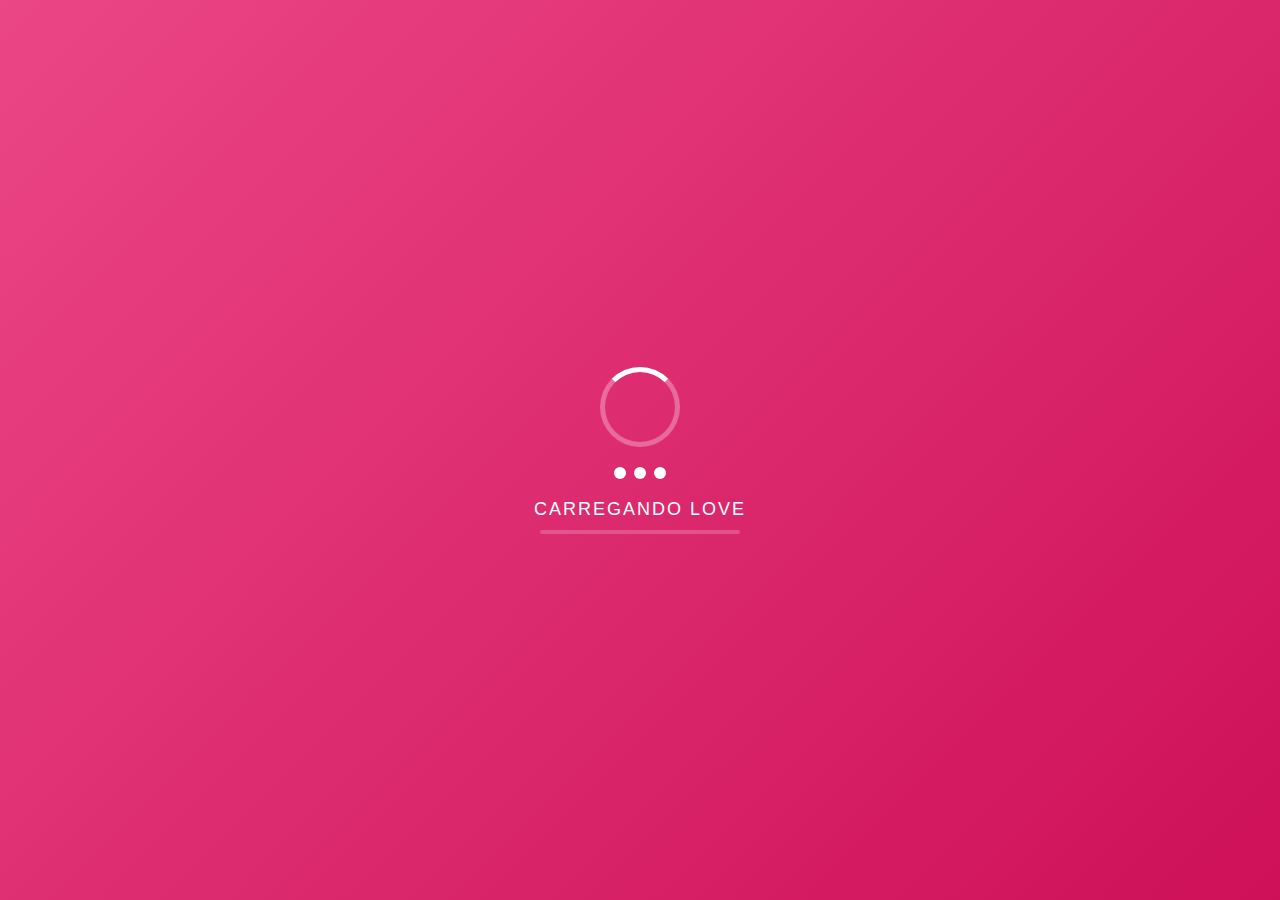
<file: index.html>
<!DOCTYPE html>
<html lang="pt-br">
<head>
    <meta charset="UTF-8">
    <meta name="viewport" content="width=device-width, initial-scale=1.0">
    <link rel="icon" type="image" href="/assets/heartTransparent.png"/>
    <title>Love</title>
    <style>
        * {
            margin: 0;
            padding: 0;
            box-sizing: border-box;
        }

        body {
            font-family: 'Arial', sans-serif;
            background: linear-gradient(135deg, #eb4685 0%, #ce1059 100%);
            height: 100vh;
            display: flex;
            justify-content: center;
            align-items: center;
            overflow: hidden;
        }

        .loading-screen {
            text-align: center;
            color: white;
            transition: opacity 0.5s ease-out;
        }

        .loader {
            width: 80px;
            height: 80px;
            border: 5px solid rgba(255, 255, 255, 0.3);
            border-top: 5px solid #ffffff;
            border-radius: 50%;
            animation: spin 1s linear infinite;
            margin: 0 auto 20px;
        }

        .loader-dots {
            display: flex;
            justify-content: center;
            gap: 8px;
            margin-bottom: 20px;
        }

        .dot {
            width: 12px;
            height: 12px;
            background-color: white;
            border-radius: 50%;
            animation: bounce 1.4s infinite ease-in-out;
        }

        .dot:nth-child(1) { animation-delay: -0.32s; }
        .dot:nth-child(2) { animation-delay: -0.16s; }

        .loading-text {
            font-size: 18px;
            font-weight: 300;
            letter-spacing: 2px;
            margin-bottom: 10px;
        }

        .progress-bar {
            width: 200px;
            height: 4px;
            background: rgba(255, 255, 255, 0.2);
            border-radius: 2px;
            margin: 0 auto;
            overflow: hidden;
        }

        .progress {
            width: 0%;
            height: 100%;
            background: white;
            animation: progress 2s ease-in-out infinite;
        }

        /* Estilos do botão */
        .start-button {
            background: linear-gradient(45deg, #ff6b6b, #c91111);
            color: white;
            border: none;
            padding: 15px 40px;
            font-size: 18px;
            font-weight: 600;
            border-radius: 50px;
            cursor: pointer;
            margin-top: 30px;
            transition: all 0.3s ease;
            box-shadow: 0 4px 15px rgba(0, 0, 0, 0.2);
            opacity: 0;
            transform: translateY(20px);
            animation: fadeInUp 0.5s ease forwards 0.5s;
        }

        .start-button:hover {
            transform: translateY(-2px);
            box-shadow: 0 6px 20px rgba(0, 0, 0, 0.3);
            background: linear-gradient(45deg, #ee5a24, #ff6b6b);
        }

        .start-button:active {
            transform: translateY(0);
        }

        /* Conteúdo principal */
        .main-content {
            text-align: center;
            color: white;
            opacity: 0;
            transform: translateY(20px);
            animation: fadeInUp 0.5s ease forwards;
        }

        .main-content h1 {
            font-size: 2.5rem;
            margin-bottom: 20px;
            text-shadow: 2px 2px 4px rgba(0, 0, 0, 0.3);
        }

        .main-content p {
            font-size: 1.2rem;
            margin-bottom: 30px;
            opacity: 0.9;
        }

        @keyframes spin {
            0% { transform: rotate(0deg); }
            100% { transform: rotate(360deg); }
        }

        @keyframes bounce {
            0%, 80%, 100% {
                transform: scale(0);
            }
            40% {
                transform: scale(1);
            }
        }

        @keyframes progress {
            0% { width: 0%; }
            50% { width: 70%; }
            100% { width: 100%; }
        }

        @keyframes fadeInUp {
            to {
                opacity: 1;
                transform: translateY(0);
            }
        }

        /* Efeito de fade out quando o carregamento terminar */
        .fade-out {
            opacity: 0;
            pointer-events: none;
        }

        .hidden {
            display: none;
        }
    </style>
</head>
<body>
    <div class="loading-screen" id="loadingScreen">
        <div class="loader"></div>
        
        <div class="loader-dots">
            <div class="dot"></div>
            <div class="dot"></div>
            <div class="dot"></div>
        </div>
        
        <div class="loading-text">CARREGANDO LOVE</div>
        <div class="progress-bar">
            <div class="progress"></div>
        </div>
    </div>

    <div class="main-content hidden" id="mainContent">
        <h1>Carregamento Concluído!</h1>
        <button class="start-button" onclick="startExperience()">
            Entrar
        </button>
    </div>

    <script>
        // Simula o carregamento e mostra o botão após 3 segundos
        setTimeout(function() {
            const loadingScreen = document.getElementById('loadingScreen');
            const mainContent = document.getElementById('mainContent');
            
            // Adiciona efeito de fade out na tela de carregamento
            loadingScreen.classList.add('fade-out');
            
            setTimeout(function() {
                // Esconde a tela de carregamento e mostra o conteúdo principal
                loadingScreen.classList.add('hidden');
                mainContent.classList.remove('hidden');
            }, 500);
            
        }, 3000);

        // Função executada quando o botão é clicado
        function startExperience() {
            const mainContent = document.getElementById('mainContent');
            
            // Animação de saída do conteúdo atual
            mainContent.style.animation = 'fadeInUp 0.5s ease reverse forwards';
            
            setTimeout(function() {
                // redirecionar para outra página
                window.location.href = 'main.html';
                mainContent.style.animation = 'fadeInUp 0.5s ease forwards';
            }, 500);
        }
    </script>
</body>
</html>
</file>
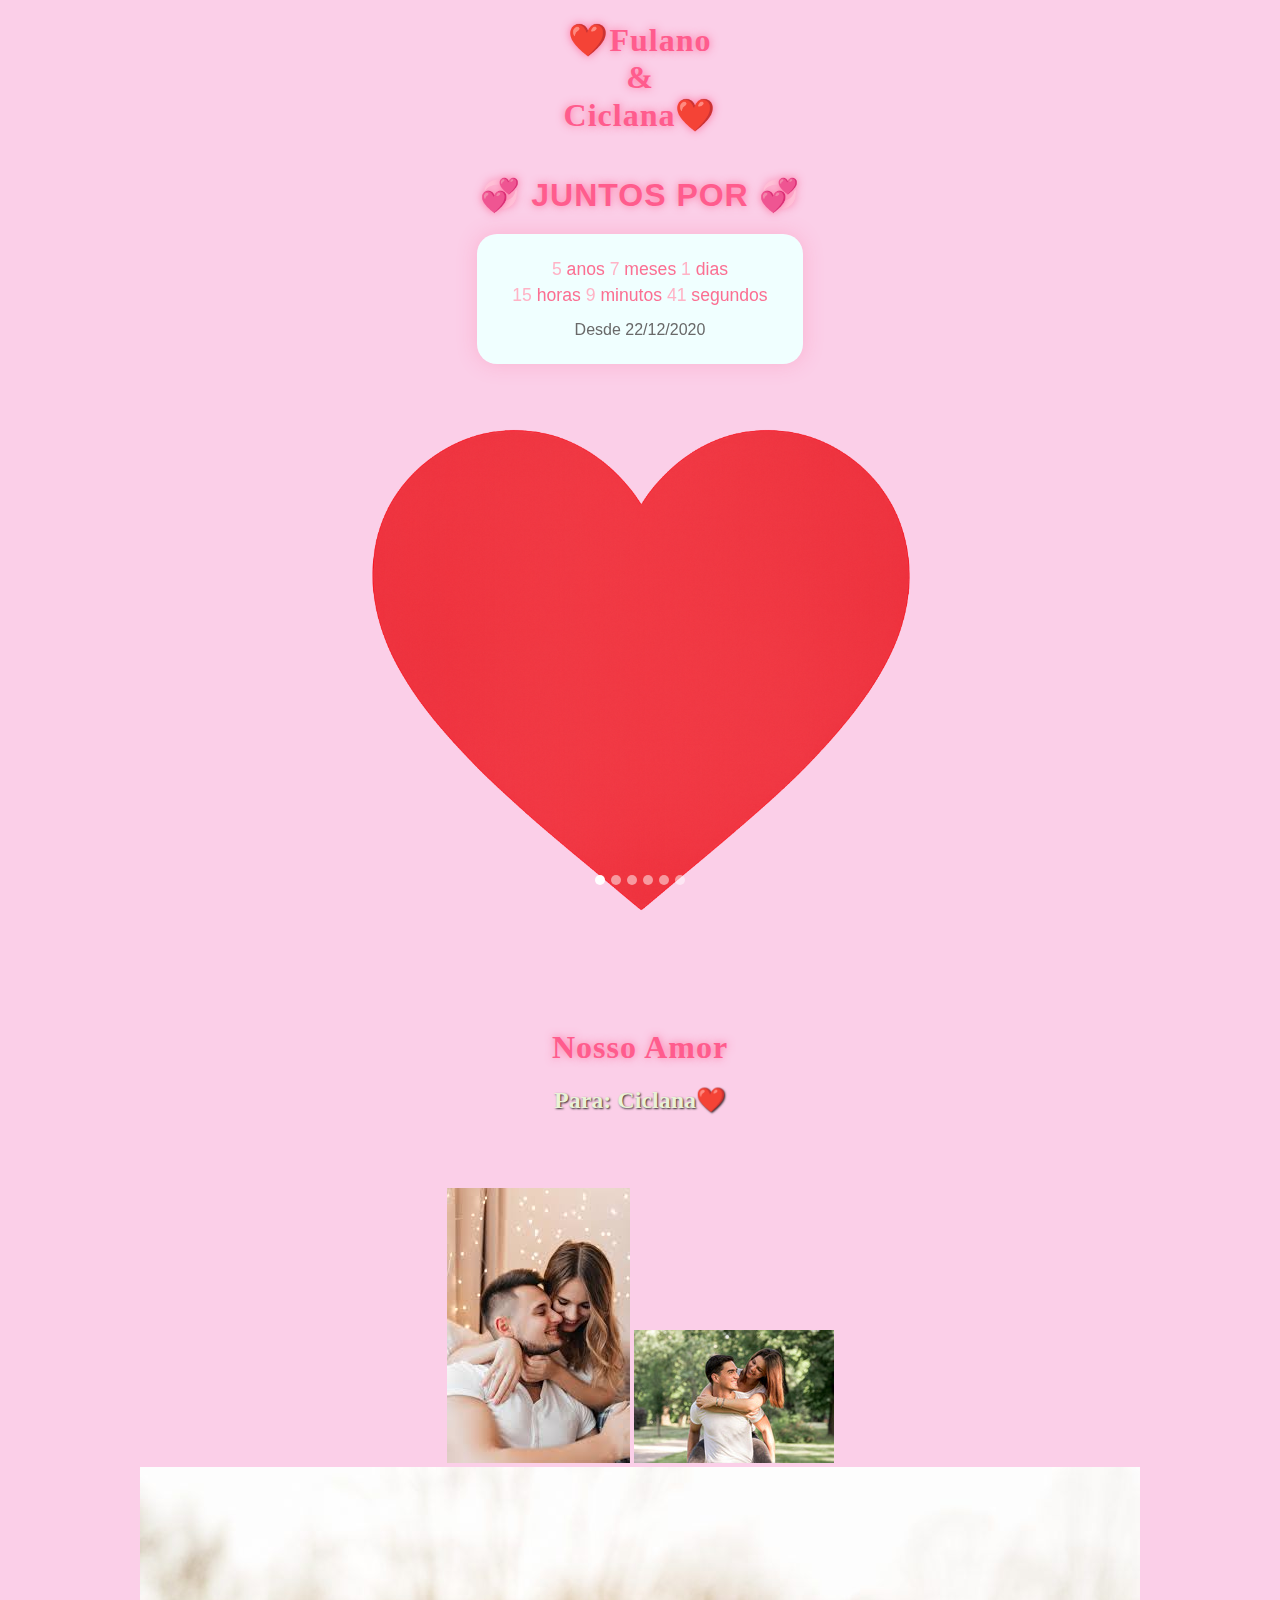
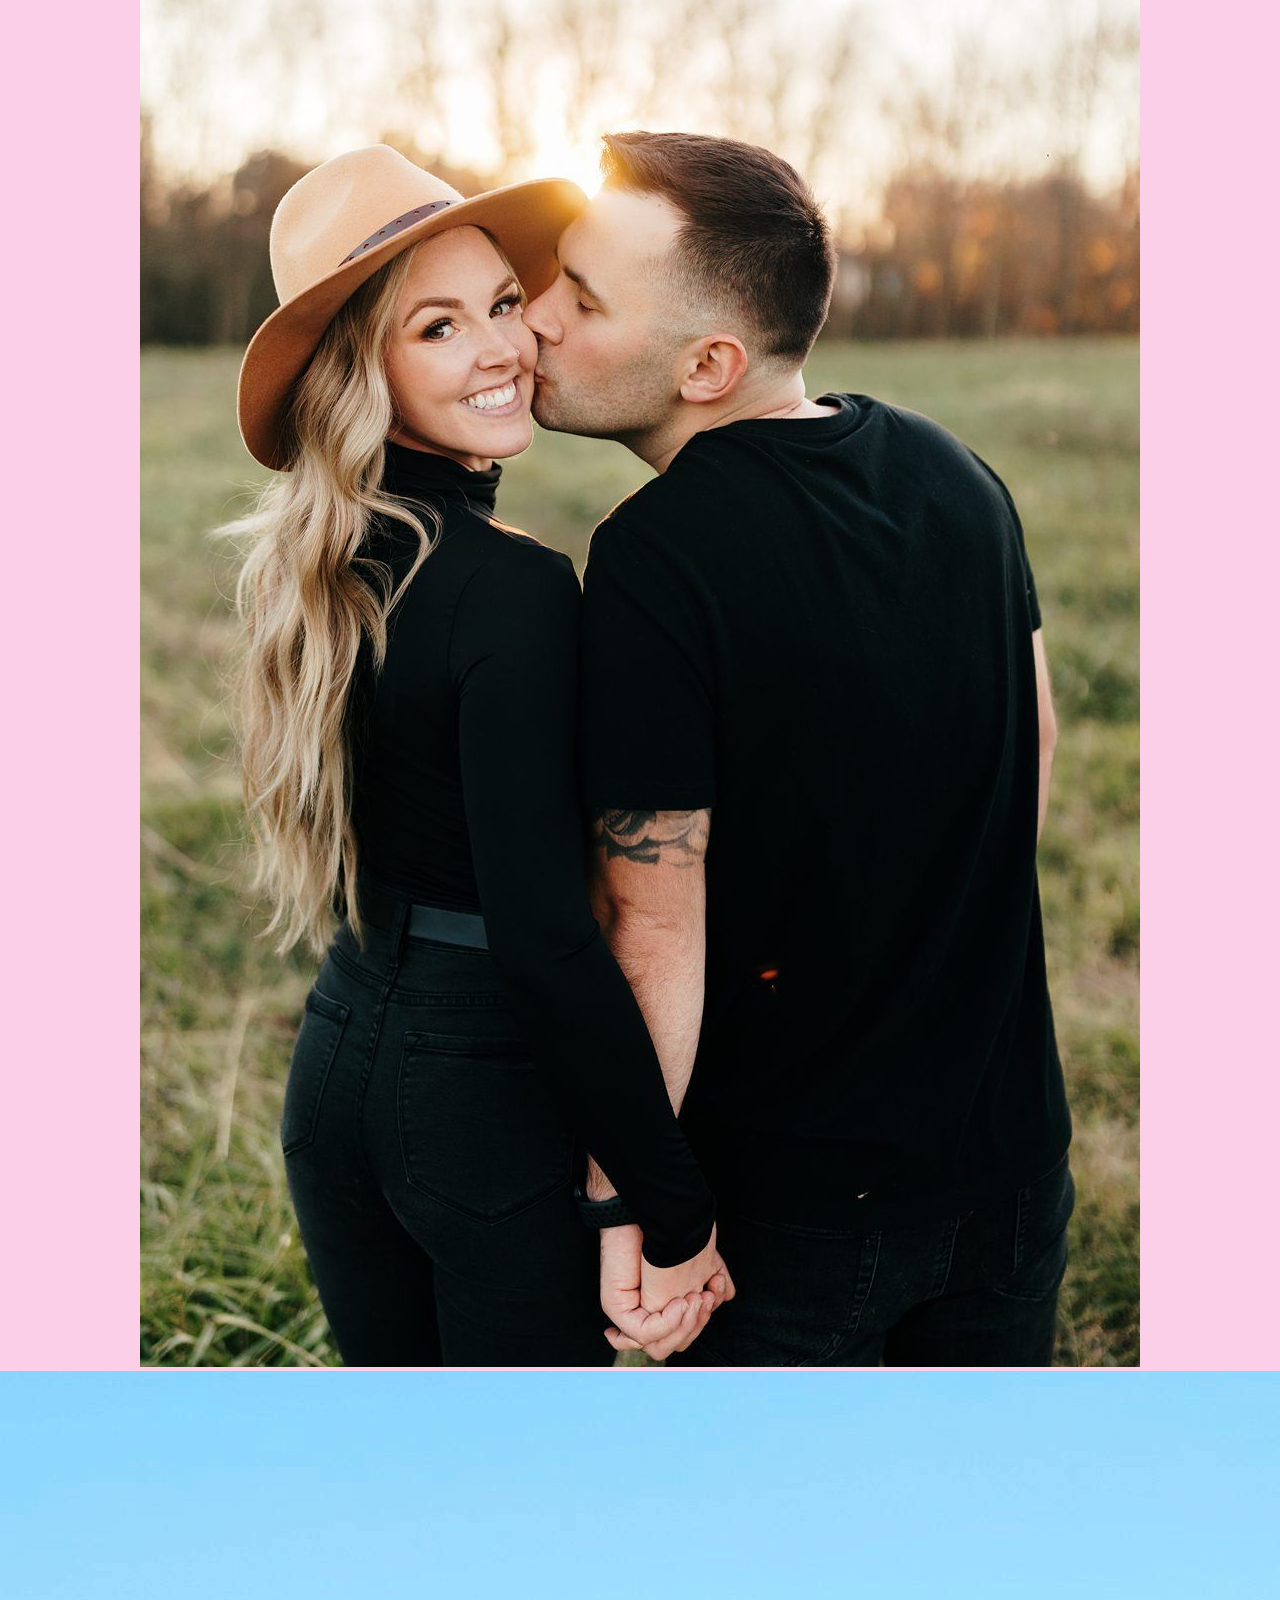
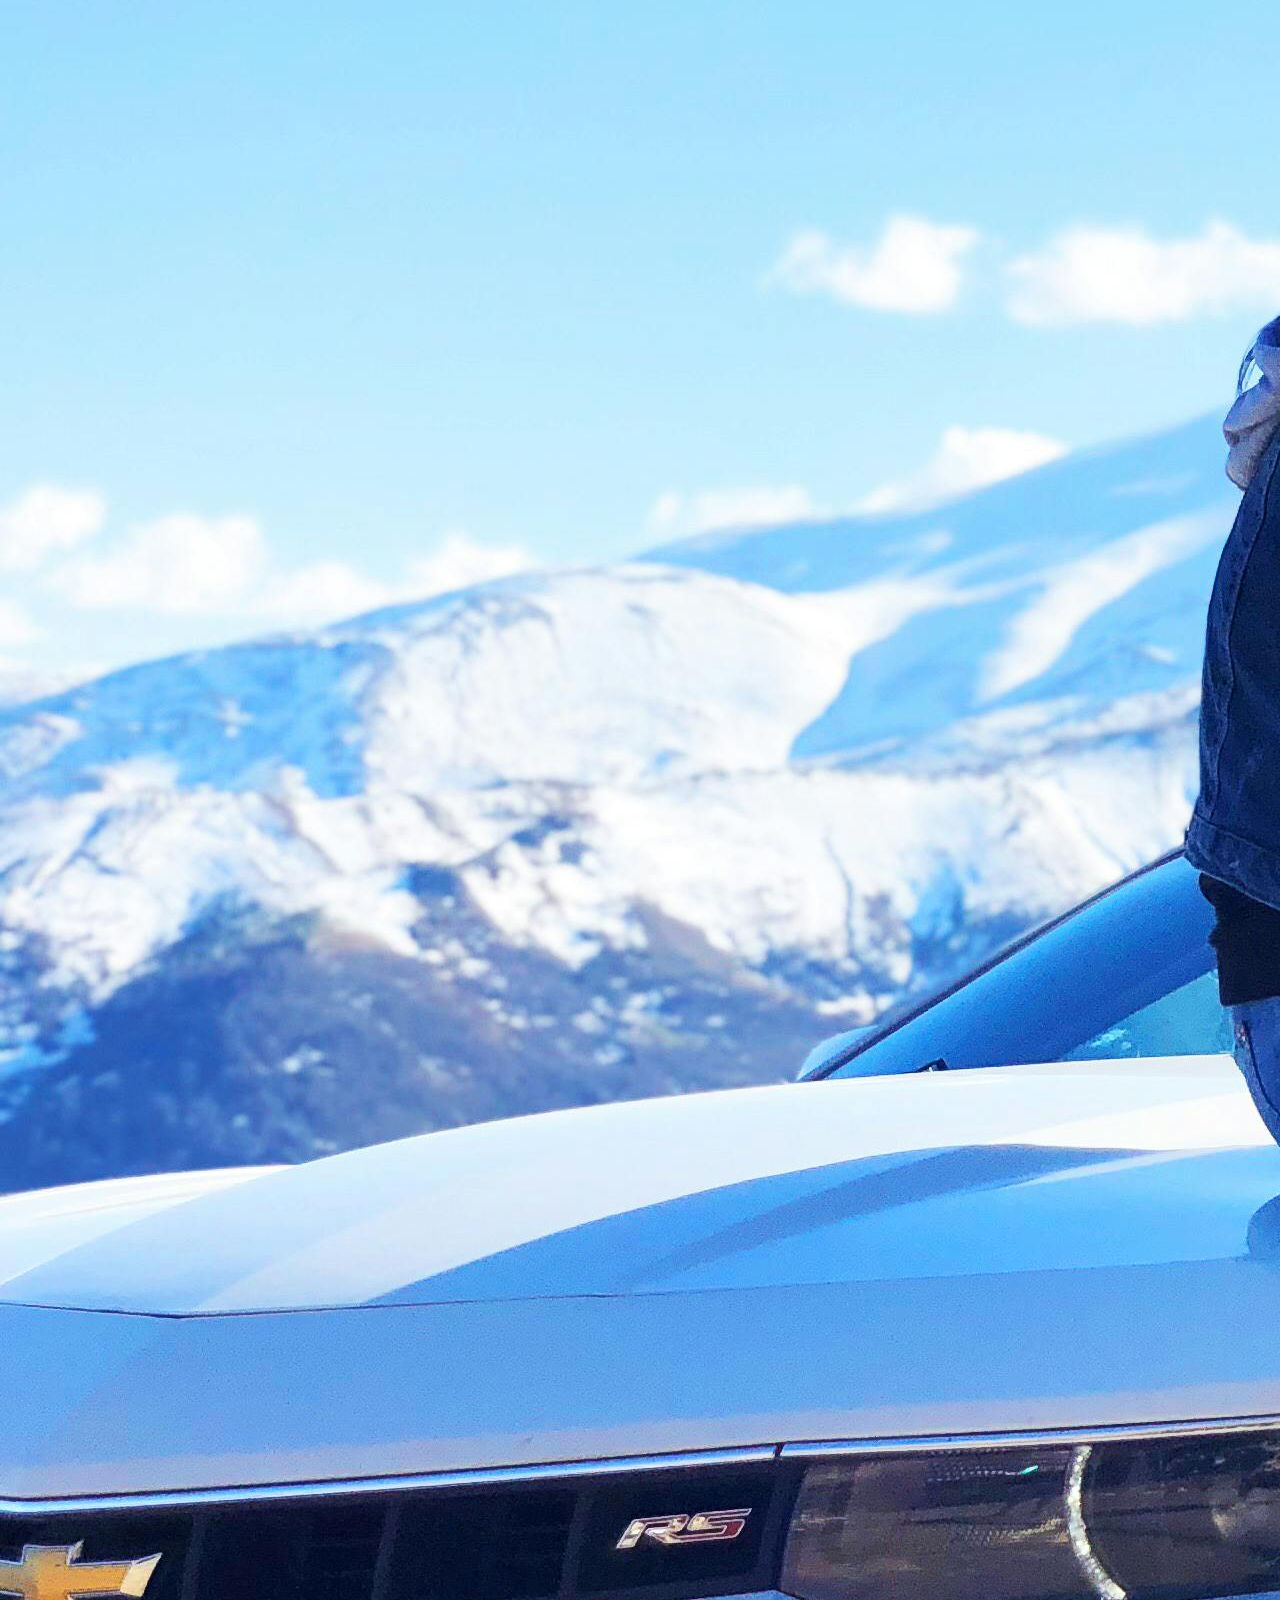
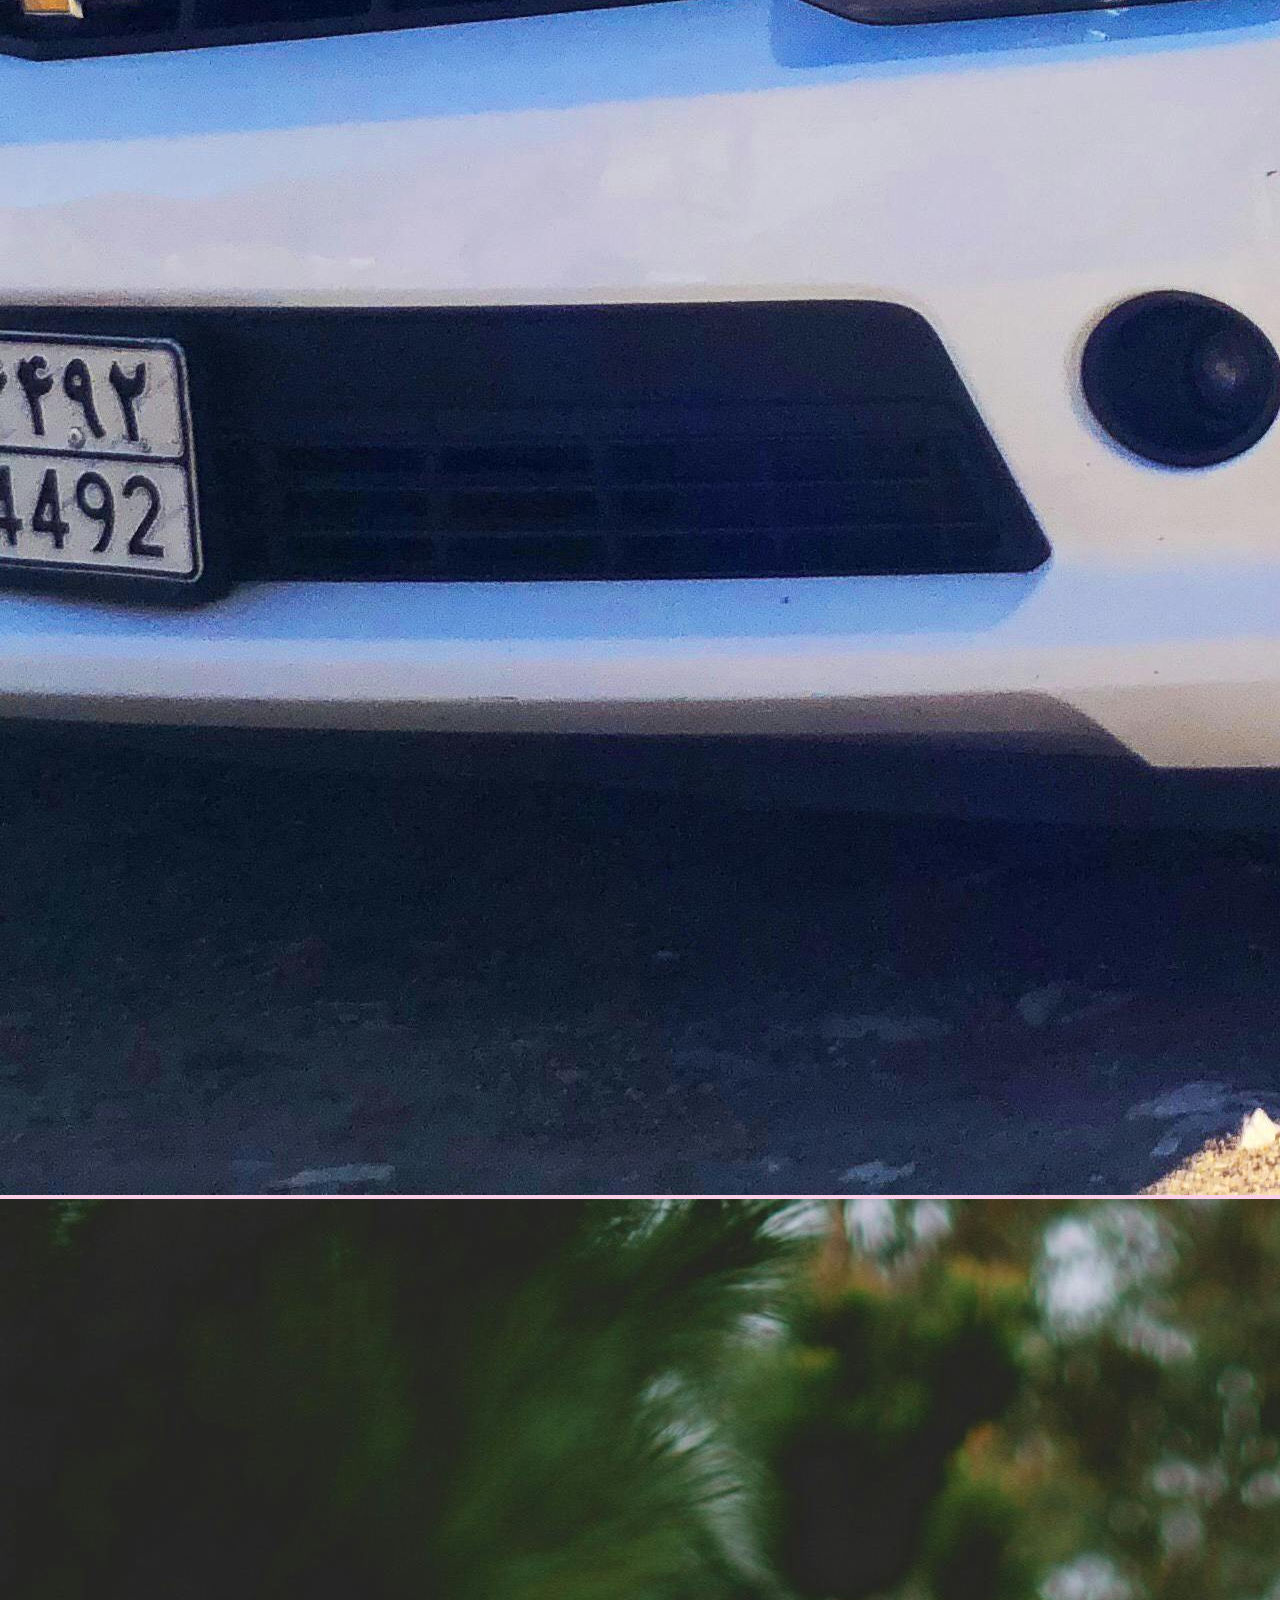
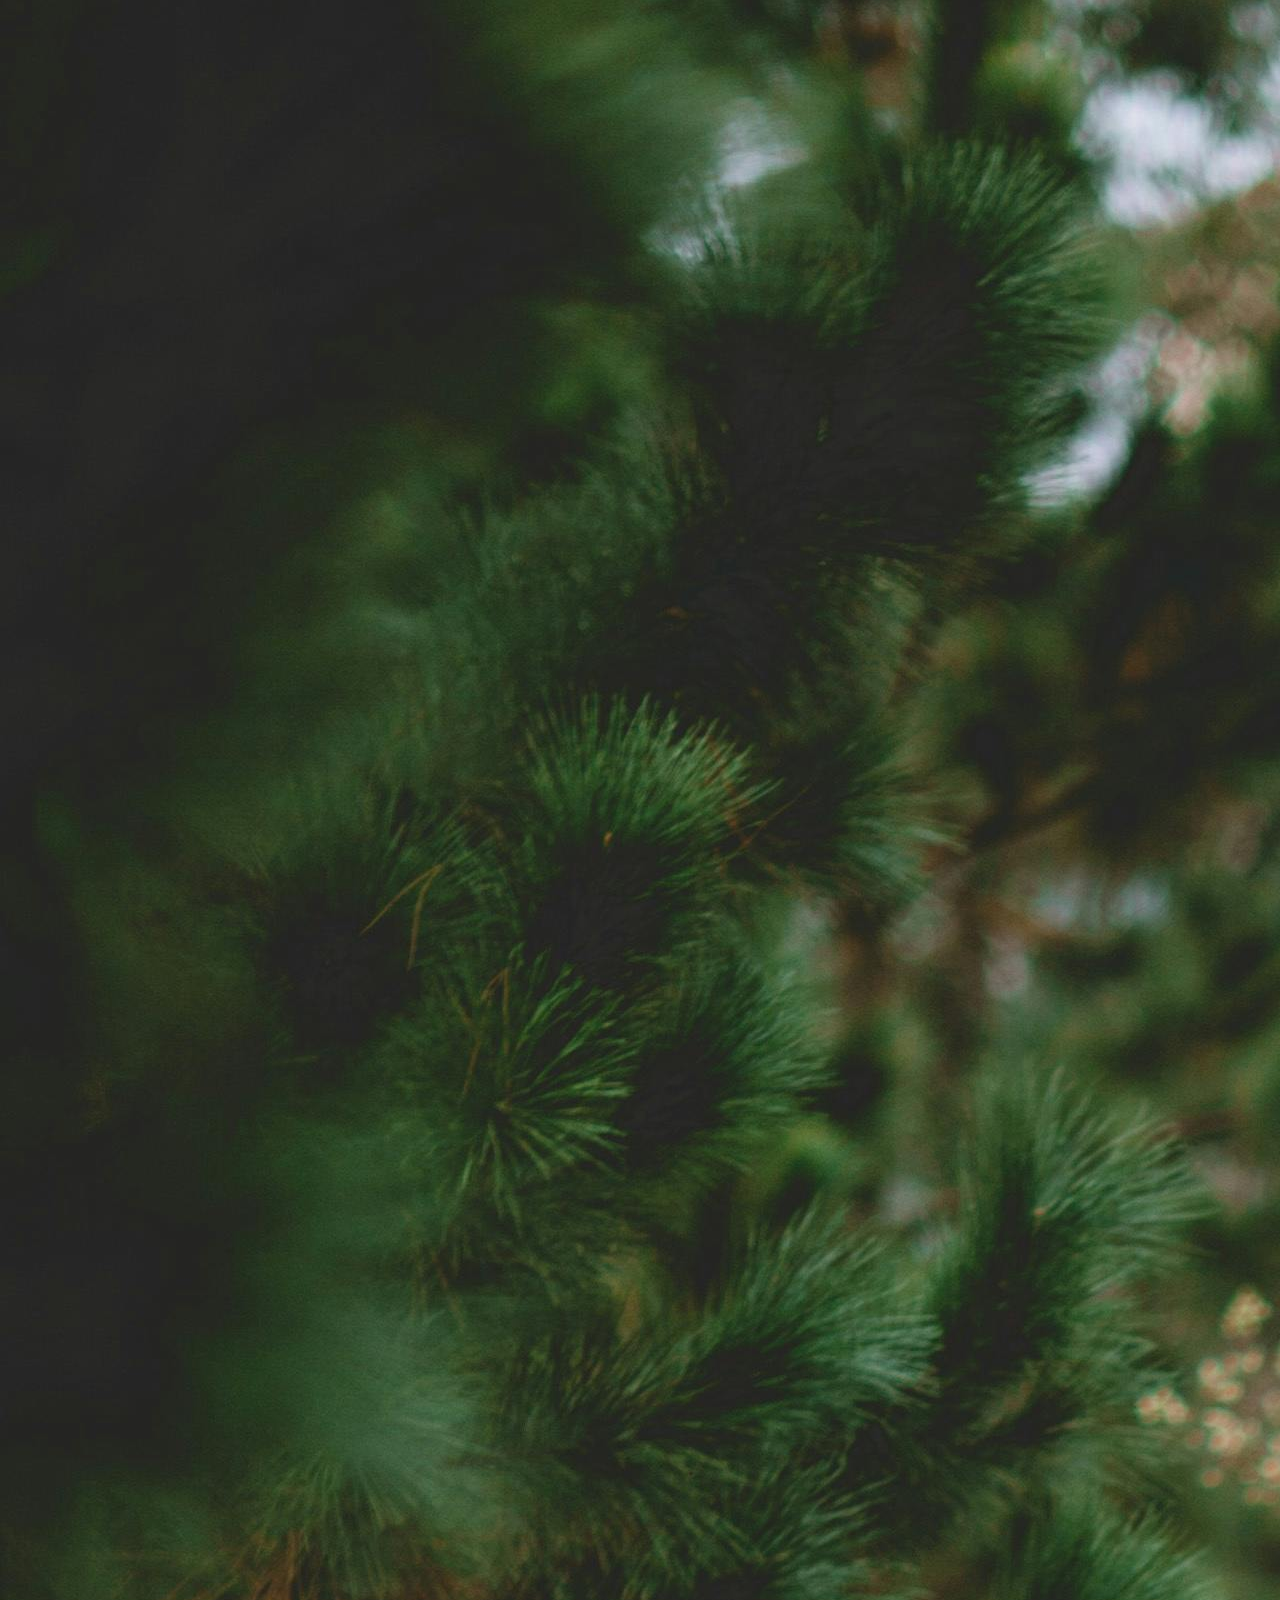
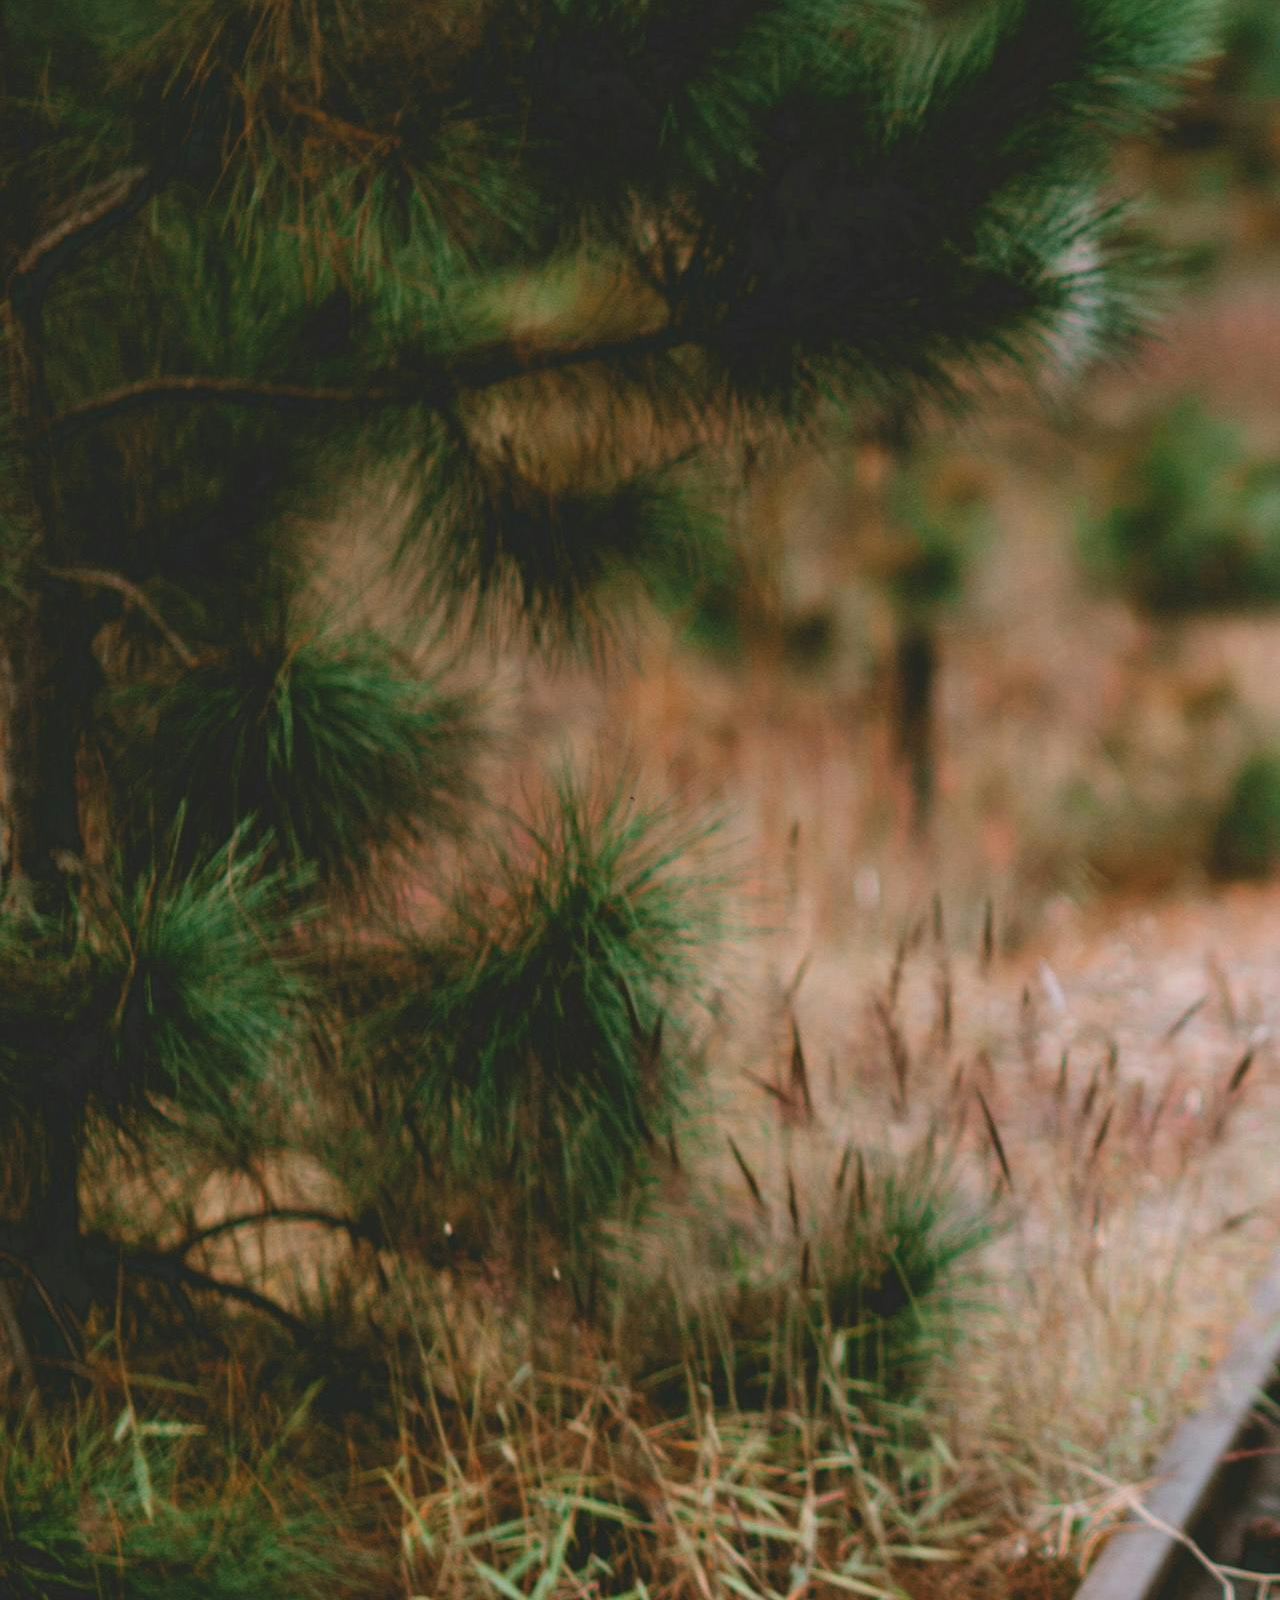
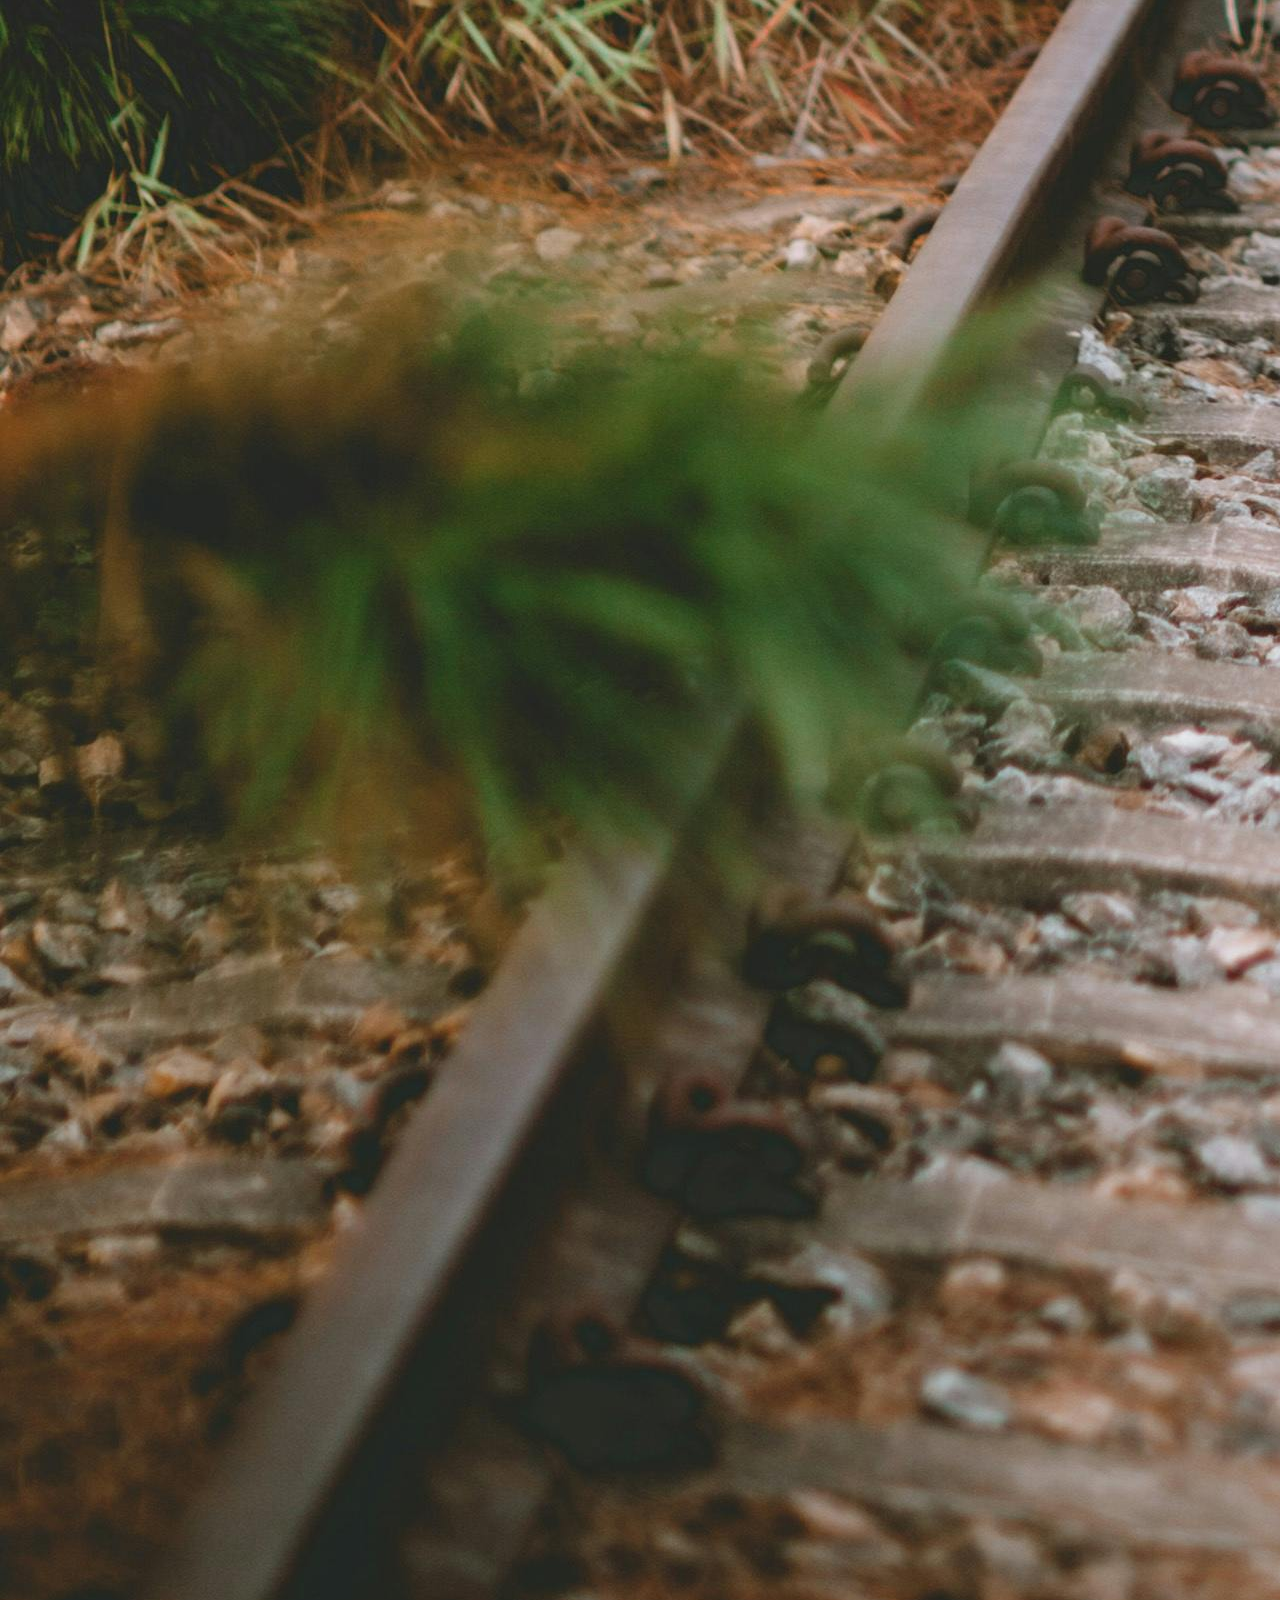
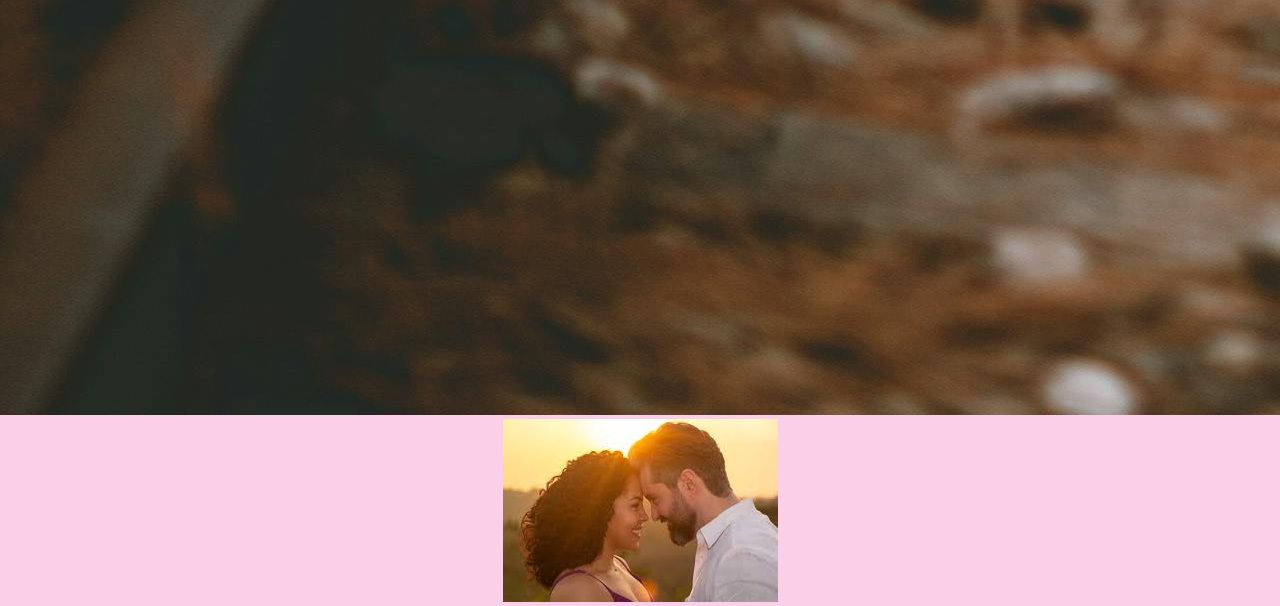
<file: main.html>
<!DOCTYPE html>
<html lang="en">
<head>
  <meta charset="UTF-8">
  <meta name="viewport" content="width=device-width, initial-scale=1.0">
  <link rel="icon" type="image" href="assets/heartTransparent.png"/>
  <title>Love</title>
  <link rel="stylesheet" href="style.css">
  <link rel="preconnect" href="https://fonts.googleapis.com">
  <link rel="preconnect" href="https://fonts.gstatic.com" crossorigin>
  <link href="https://fonts.googleapis.com/css2?family=Cedarville+Cursive&family=Dancing+Script:wght@400..700&display=swap" rel="stylesheet">
</head>
<body>
  <h1>❤️Fulano<br>&<br>Ciclana❤️</h1>
  <div class="container">
    <h1>💞 JUNTOS POR 💞</h1>
    <div id="timer">
      <div id="years"></div>
      <div id="time"></div>
      <div id="date"></div>
    </div>
  </div>

  <img id="heart" src="assets/heartTransparent.png" alt="Heart Image">

  <h1>Nosso Amor</h1>
  <h2 style="color: #eaf2d7; text-shadow: 1px 1px 2px rgba(0, 0, 0, 0.8);">Para: Ciclana❤️</h2>
  <br><br><br>


  <div class="carrossel-container">
  <div class="carrossel-slides">
    <img src="assets/casais1.jpeg" alt="Imagem 1">
    <img src="assets/casais2.jpg" alt="Imagem 2">
    <img src="assets/casais3.jpg" alt="Imagem 3">
    <img src="assets/couple01.jpg" alt="Imagem 4">
    <img src="assets/photo02.jpg" alt="Imagem 5">
    <img src="assets/photo05.jpeg" alt="Imagem 6">
  </div>
  <div class="dots">
    <span class="dot active"></span>
    <span class="dot"></span>
    <span class="dot"></span>
    <span class="dot"></span>
    <span class="dot"></span>
    <span class="dot"></span>
  </div>
  </div>














  <script src="script.js"></script>
</body>
</html>
</file>
<file: style.css>
body {
  background-color: #FBCFE8;
  text-align: center;
  box-sizing: border-box;
  margin: 0;
  padding: 0;
}

.container {
      /* background-color: whitesmoke; */
      color: #fb6f92;
      font-family: "Poppins", sans-serif;
      display: flex;
      flex-direction: column;
      align-items: center;
      justify-content: center;
      text-align: center;
      margin: 0;
    }

    /* Título */
    h1 {
      font-size: 2rem;
      text-align: center;
      color: #ff5c8d;
      margin-bottom: 20px;
      letter-spacing: 1px;
      text-shadow: 0 0 8px rgba(255, 92, 141, 0.8);
      animation: pulse 2.5s infinite ease-in-out;
    }

    /* Caixa principal do contador */
    #timer {
      font-size: 1.1rem;
      background: rgba(255, 255, 255, 0.07); 
      background-color: azure;
      padding: 25px 35px;
      border-radius: 20px;
      box-shadow: 0 0 20px rgba(255, 92, 141, 0.25);
      backdrop-filter: blur(8px);
      transition: all 0.3s ease;
    }

    #timer:hover {
      box-shadow: 0 0 25px rgba(255, 92, 141, 0.5);
      transform: scale(1.02);
    }

    #years {
      margin-bottom: 5px;
    }

    #date {
      margin-top: 15px;
      color: dimgray;
      font-size: 1rem;
    }

    span {
      color: #ffb3c6;
      font-weight: 500;
    }

    /* Animação suave de brilho */
    @keyframes pulse {
      0%, 100% {
        text-shadow: 0 0 8px rgba(255, 92, 141, 0.8);
      }
      50% {
        text-shadow: 0 0 18px rgba(255, 92, 141, 1);
      }
    }

#heart{
  width: 50vw;
  height: auto;
  text-align: center;
}




  .carrossel {
    position: relative;
    width: 320px;
    height: 320px;
    border-radius: 50%;
    overflow: hidden;
    box-shadow: 0 0 40px rgba(0,0,0,0.25);
    margin: 0 auto;
  }

  .slides {
    display: flex;
    width: 100%;
    height: 100%;
    transition: transform 0.8s ease;
  }

  .slides img {
    width: 100%;
    height: 100%;
    object-fit: cover;
    flex-shrink: 0;
  }

  .btn {
    position: absolute;
    top: 50%;
    transform: translateY(-50%);
    background: rgba(255,255,255,0.7);
    border: none;
    border-radius: 50%;
    width: 40px;
    height: 40px;
    cursor: pointer;
    font-size: 1.3rem;
    display: flex;
    justify-content: center;
    align-items: center;
    transition: background 0.3s;
  }

  .btn:hover {
    background: rgba(255,255,255,0.9);
  }

  #prev { left: 10px; }
  #next { right: 10px; }

  .dots {
    position: absolute;
    bottom: 15px;
    left: 50%;
    transform: translateX(-50%);
    display: flex;
    gap: 6px;
  }

  .dots span {
    width: 10px;
    height: 10px;
    border-radius: 50%;
    background: rgba(255,255,255,0.5);
    transition: background 0.3s;
  }

  .dots .active {
    background: white;
  }
</file>
